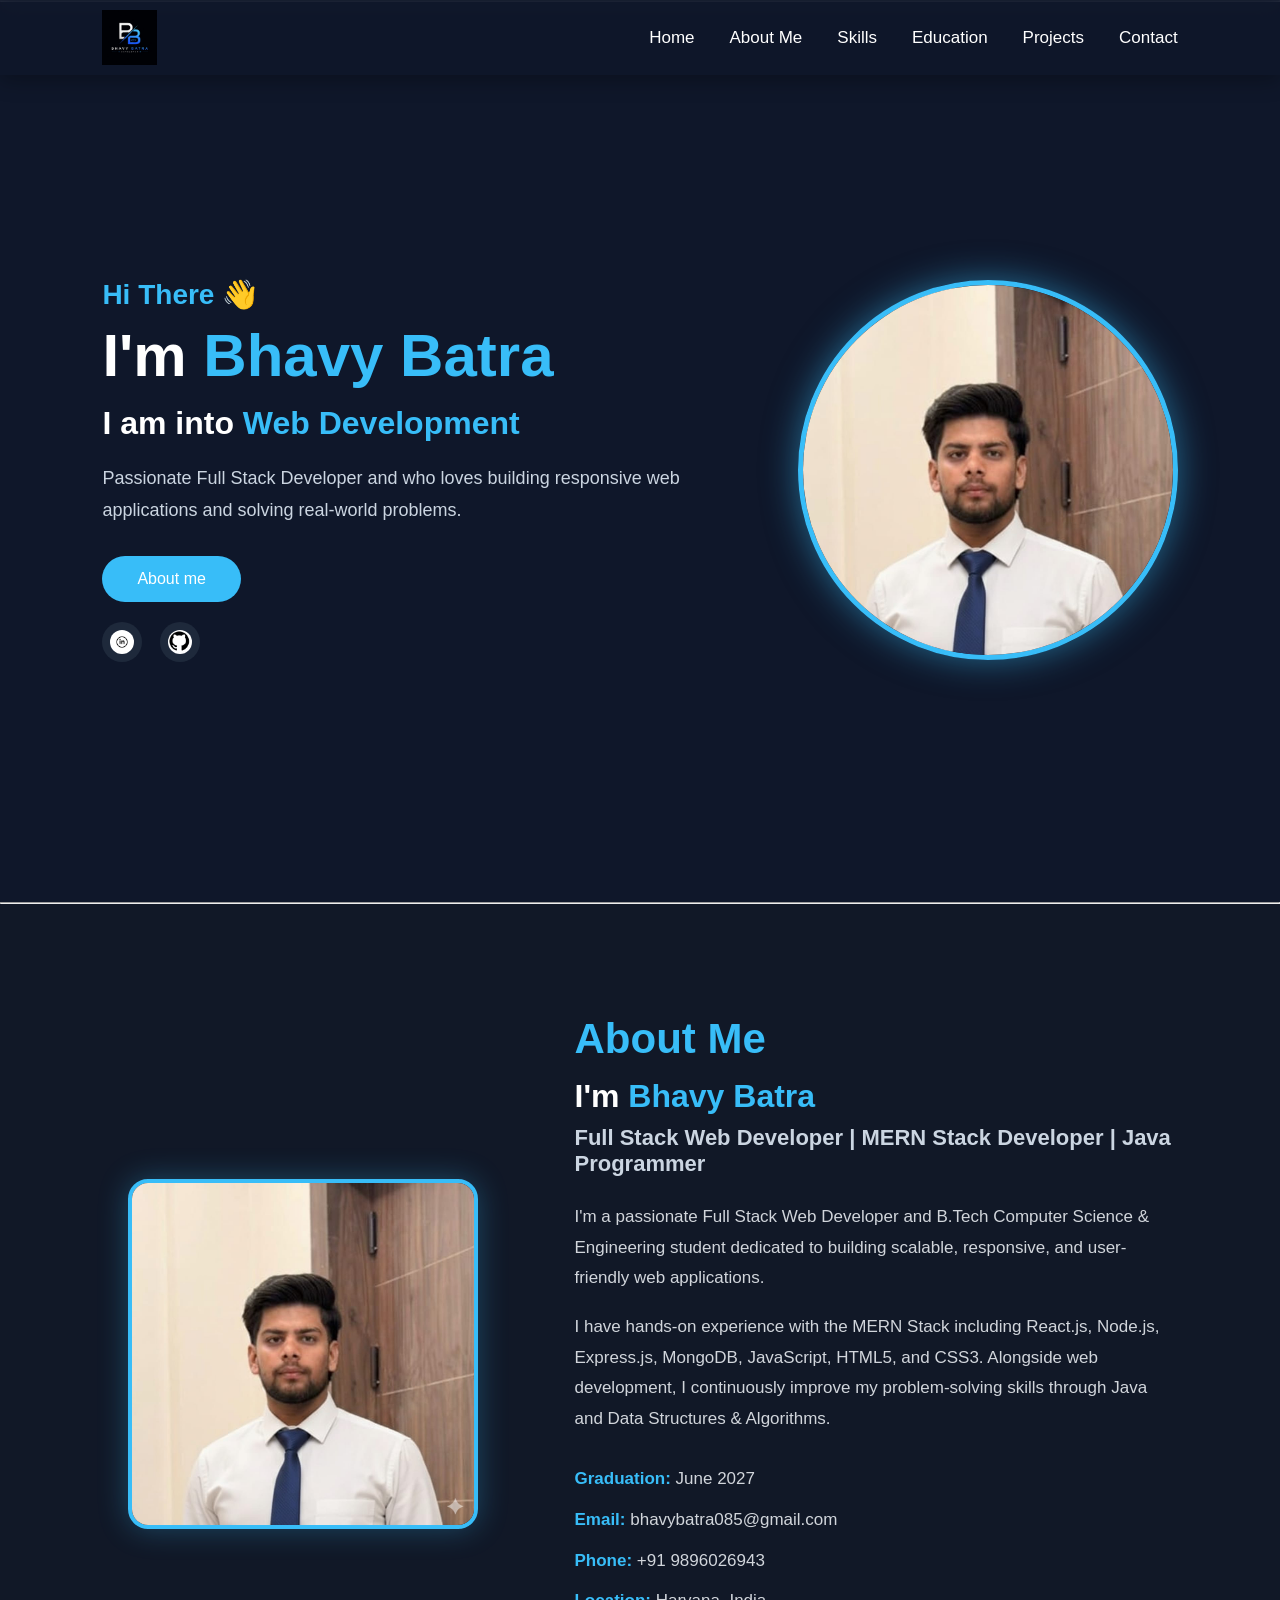
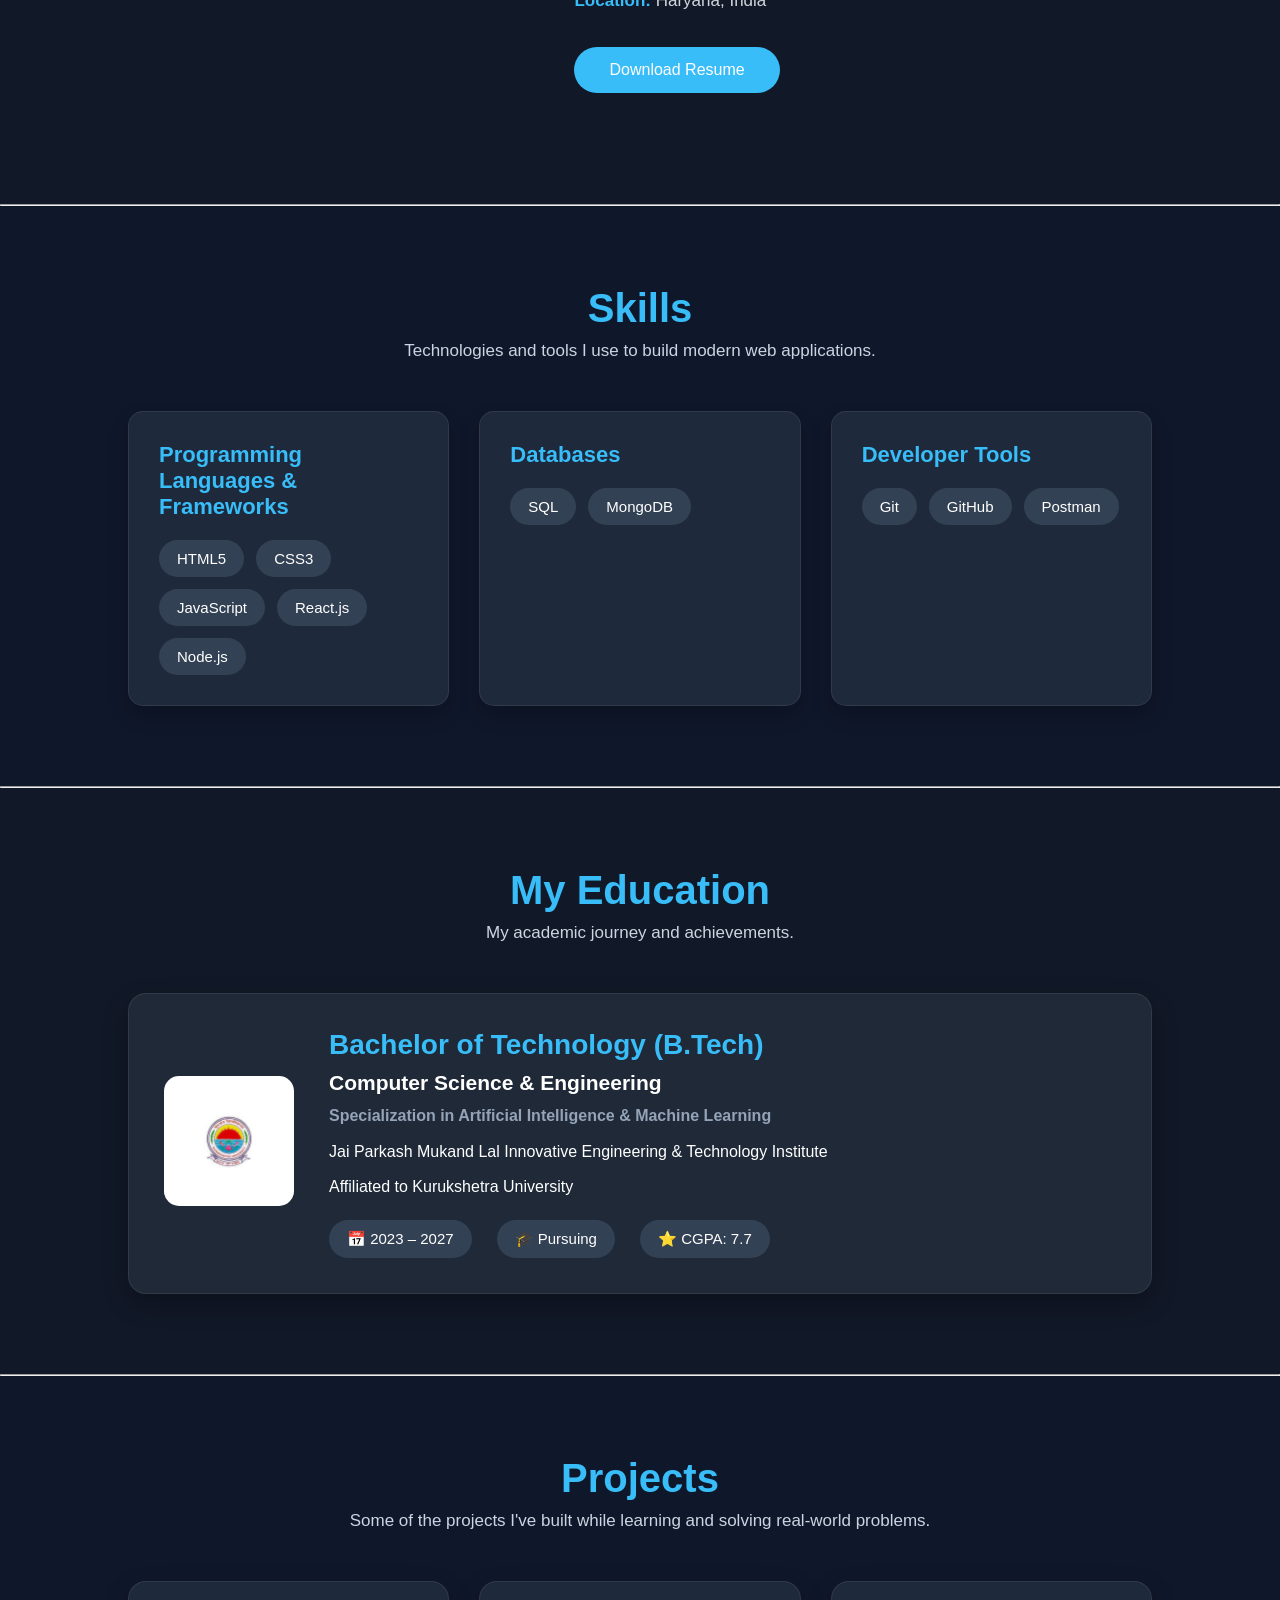
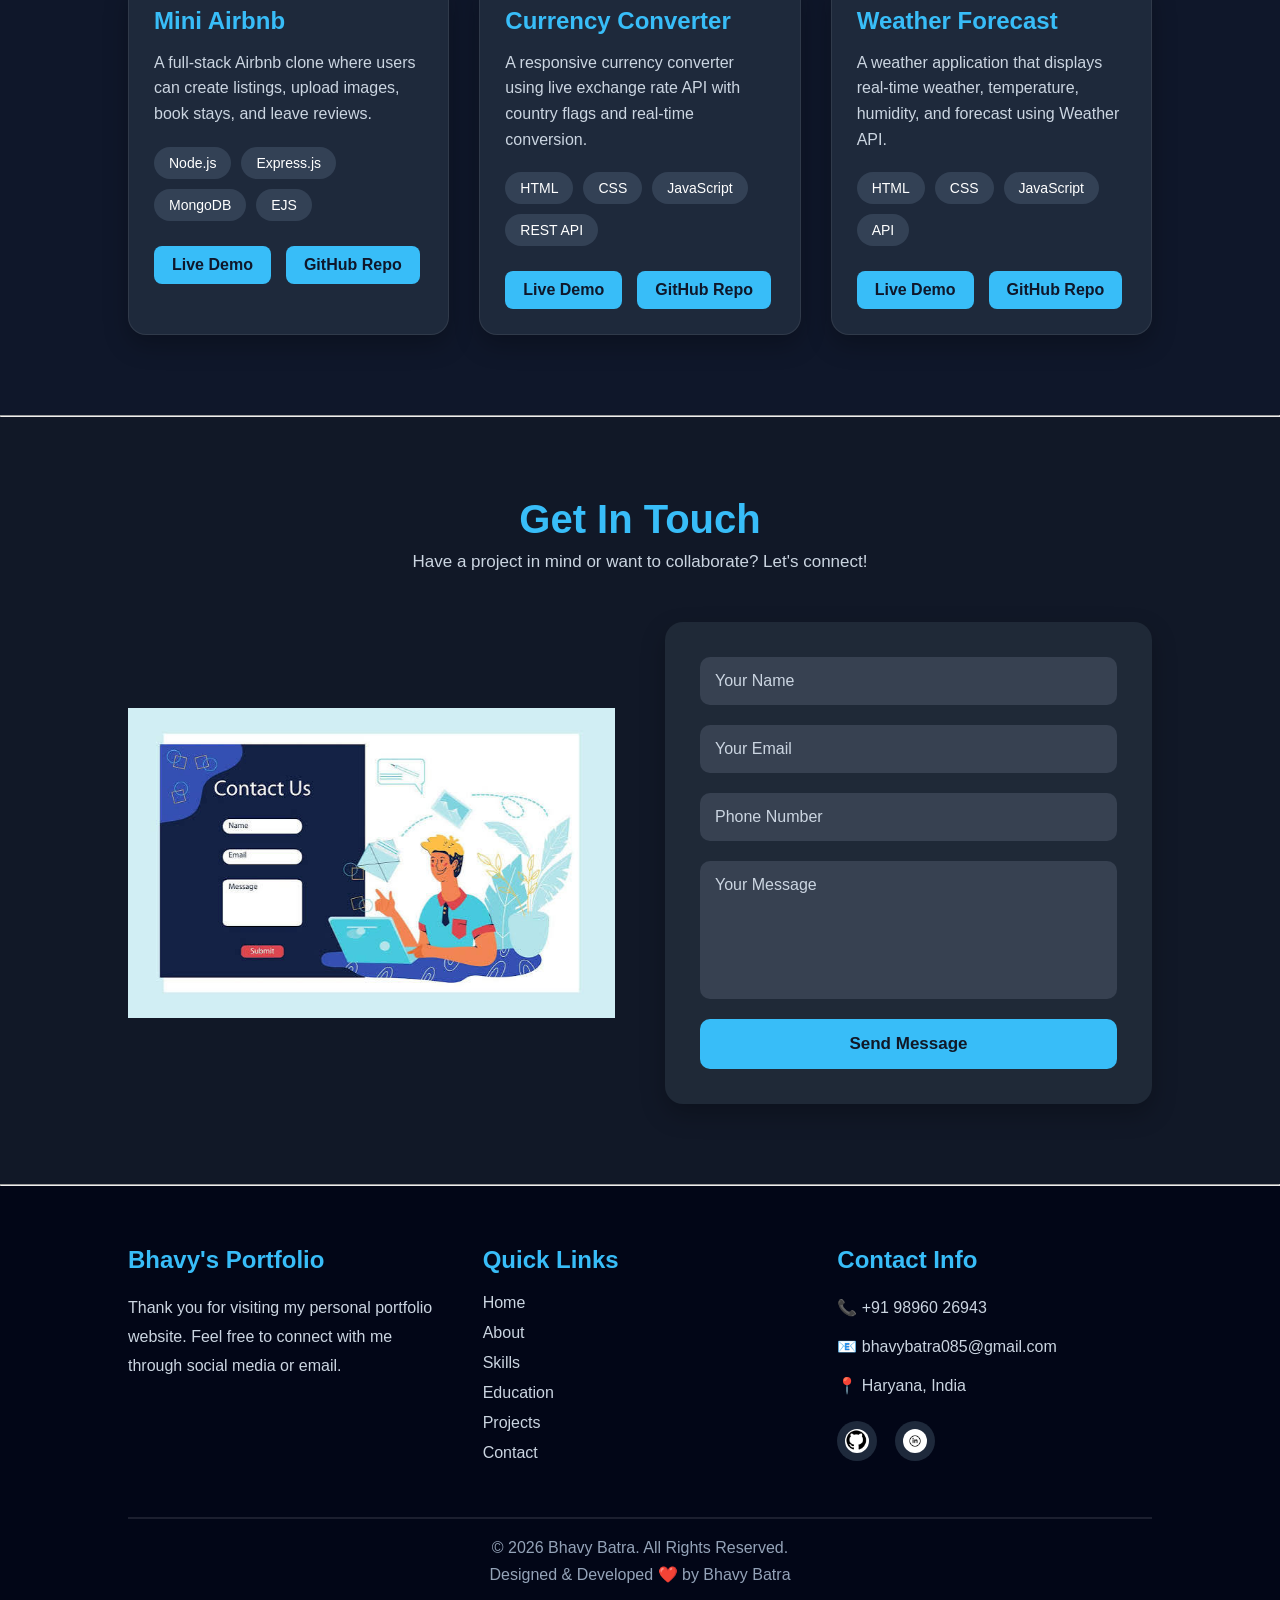
<file: index.html>
<!DOCTYPE html>
<html lang="en">
<head>
    <meta charset="UTF-8">
    <meta name="viewport" content="width=device-width, initial-scale=1.0">
    <link rel="stylesheet" href="./css/home.css">
    <title>Bhavy Portfolio</title>
</head>
<body>
    <div>
  <header>
    <nav class="sticky">

        <img src="./assets/bhavy logo.jpeg" alt="Logo">

        <ul>
            <li><a href="#home">Home</a></li>
            <li><a href="#about">About Me</a></li>
            <li><a href="#skills">Skills</a></li>
            <li><a href="#education">Education</a></li>
            <li><a href="#projects">Projects</a></li>
            <li><a href="#contact">Contact</a></li>
        </ul>

        <!-- <img src="/assets/mode.webp" alt="Theme"> -->

    </nav>
    </header>
   <hr>

   <main>
    <section class="home" id="home">

    <div class="home-content">

        <h3>Hi There 👋</h3>

        <h1>I'm <span>Bhavy Batra</span></h1>

        <h2>I am into <span>Web Development</span></h2>

        <p>
            Passionate Full Stack Developer and  who loves
            building responsive web applications and solving real-world problems.
        </p>

        <a href="#about"><button>About me</button></a>

        <div class="social-icons">
            <a href="https://www.linkedin.com/in/bhavy-batra-2b493a28a/"><img src="./assets/linkedin.png" alt="LinkedIn"></a>
            <a href="https://github.com/bhavy-art"><img src="./assets/github.png" alt="GitHub"></a>
        </div>

    </div>

    <div class="home-image">
        <img src="assets/bhavy.jpeg" alt="Bhavy Batra">
    </div>

</section>
    <hr>

   <section class="about" id="about">

    <div class="about-image">
        <img src="./assets/bhavy.jpeg" alt="Bhavy Batra">
    </div>

    <div class="about-content">

        <h2>About Me</h2>

        <h3>I'm <span>Bhavy Batra</span></h3>

        <h4>Full Stack Web Developer | MERN Stack Developer | Java Programmer</h4>

        <p>
            I'm a passionate Full Stack Web Developer and B.Tech Computer
            Science & Engineering student dedicated to building scalable,
            responsive, and user-friendly web applications.
        </p>

        <p>
            I have hands-on experience with the MERN Stack including
            React.js, Node.js, Express.js, MongoDB, JavaScript,
            HTML5, and CSS3. Alongside web development, I continuously
            improve my problem-solving skills through Java and Data
            Structures & Algorithms.
        </p>

        <div class="about-info">
            <p><strong>Graduation:</strong> June 2027</p>
            <p><strong>Email:</strong> bhavybatra085@gmail.com</p>
            <p><strong>Phone:</strong> +91 9896026943</p>
            <p><strong>Location:</strong> Haryana, India</p>
        </div>

        <a href="/assets/Bhavy_Batra_FlowCV_Resume_2026-05-27 (1).pdf" download>
            <button>Download Resume</button>
        </a>

    </div>

</section>
    <hr>

    
<section class="skills-section" id="skills">
    <div class="section-title">
        <h2>Skills</h2>
        <p>Technologies and tools I use to build modern web applications.</p>
    </div>

    <div class="skills-container">

        <div class="skill-card">
            <h3>Programming Languages & Frameworks</h3>

            <div class="skill-list">
                <span>HTML5</span>
                <span>CSS3</span>
                <span>JavaScript</span>
                <span>React.js</span>
                <span>Node.js</span>
            </div>
        </div>

        <div class="skill-card">
            <h3>Databases</h3>

            <div class="skill-list">
                <span>SQL</span>
                <span>MongoDB</span>
            </div>
        </div>

        <div class="skill-card">
            <h3>Developer Tools</h3>

            <div class="skill-list">
                <span>Git</span>
                <span>GitHub</span>
                <span>Postman</span>
            </div>
        </div>

    </div>
</section>
    <hr>

   
<section class="education-section" id="education">

    <div class="section-title">
        <h2>My Education</h2>
        <p>My academic journey and achievements.</p>
    </div>

    <div class="education-card">

        <div class="college-logo">
            <img src="./assets/kuk logo.jpeg" alt="Kurukshetra University Logo">
        </div>

        <div class="education-content">

            <h3>Bachelor of Technology (B.Tech)</h3>

            <h4>Computer Science & Engineering</h4>

            <p class="specialization">
                Specialization in Artificial Intelligence & Machine Learning
            </p>

            <p>
                Jai Parkash Mukand Lal Innovative Engineering &
                Technology Institute
            </p>

            <p>
                Affiliated to Kurukshetra University
            </p>

            <div class="education-info">
                <span>📅 2023 – 2027</span>
                <span>🎓 Pursuing</span>
                <span>⭐ CGPA: 7.7</span>
            </div>

        </div>

    </div>

</section>
    <hr>
    
  <!-- Projects Section -->
<section class="projects-section" id="projects">

    <div class="section-title">
        <h2>Projects</h2>
        <p>Some of the projects I've built while learning and solving real-world problems.</p>
    </div>

    <div class="projects-container">

        <!-- Project 1 -->
        <div class="project-card">
            <!-- <img src="assets/mini-airbnb.png" alt="Mini Airbnb"> -->

            <div class="project-content">
                <h3>Mini Airbnb</h3>

                <p>
                    A full-stack Airbnb clone where users can create listings,
                    upload images, book stays, and leave reviews.
                </p>

                <div class="tech-stack">
                    <span>Node.js</span>
                    <span>Express.js</span>
                    <span>MongoDB</span>
                    <span>EJS</span>
                </div>

                <div class="project-buttons">
                    <a href="#" target="_blank">Live Demo</a>
                    <a href="https://github.com/bhavy-art/wonderLust-Phase--1" target="_blank">GitHub Repo</a>
                </div>
            </div>
        </div>

        <!-- Project 2 -->
        <div class="project-card">
            <!-- <img src="assets/currency-converter.png" alt="Currency Converter"> -->

            <div class="project-content">
                <h3>Currency Converter</h3>

                <p>
                    A responsive currency converter using live exchange rate API
                    with country flags and real-time conversion.
                </p>

                <div class="tech-stack">
                    <span>HTML</span>
                    <span>CSS</span>
                    <span>JavaScript</span>
                    <span>REST API</span>
                </div>

                <div class="project-buttons">
                    <a href="https://bhavy-art.github.io/Currency-Converter/" target="_blank">Live Demo</a>
                    <a href="https://github.com/bhavy-art/Currency-Converter" target="_blank">GitHub Repo</a>
                </div>
            </div>
        </div>

        <!-- Project 3 -->
        <div class="project-card">
            <!-- <img src="assets/weather-app.png" alt="Weather Forecast"> -->

            <div class="project-content">
                <h3>Weather Forecast</h3>

                <p>
                    A weather application that displays real-time weather,
                    temperature, humidity, and forecast using Weather API.
                </p>

                <div class="tech-stack">
                    <span>HTML</span>
                    <span>CSS</span>
                    <span>JavaScript</span>
                    <span>API</span>
                </div>

                <div class="project-buttons">
                    <a href="https://bhavy-art.github.io/Weather-Forcast/" target="_blank">Live Demo</a>
                    <a href="https://github.com/bhavy-art/Weather-Forcast" target="_blank">GitHub Repo</a>
                </div>
            </div>
        </div>

    </div>

</section>
    <hr>

   <!-- Contact Section -->
<section class="contact-section" id="contact">

    <div class="section-title">
        <h2>Get In Touch</h2>
        <p>Have a project in mind or want to collaborate? Let's connect!</p>
    </div>

    <div class="contact-container">

        <!-- Left Side -->
        <div class="contact-image">
            <img src="./assets/contact.jpeg" alt="Developer Illustration">
        </div>

        <!-- Right Side -->
        <div class="contact-form">

            <form action="#">
                <input type="text" placeholder="Your Name" required>
                <input type="email" placeholder="Your Email" required>
                <input type="tel" placeholder="Phone Number">
                <textarea rows="6" placeholder="Your Message" required></textarea>

                <button type="submit">Send Message</button>

            </form>

        </div>

    </div>

</section>
    </main>
    <hr>

   <!-- Footer Section -->
<footer class="footer">

    <div class="footer-container">

        <!-- About -->
        <div class="footer-box">
            <h3>Bhavy's Portfolio</h3>
            <p>
                Thank you for visiting my personal portfolio website.
                Feel free to connect with me through social media or email.
            </p>
        </div>

        <!-- Quick Links -->
        <div class="footer-box">
            <h3>Quick Links</h3>

            <a href="#home">Home</a>
            <a href="#about">About</a>
            <a href="#skills">Skills</a>
            <a href="#education">Education</a>
            <a href="#projects">Projects</a>
            <a href="#contact">Contact</a>
        </div>

        <!-- Contact -->
        <div class="footer-box">

            <h3>Contact Info</h3>

            <p>📞 +91 98960 26943</p>
            <p>📧 bhavybatra085@gmail.com</p>
            <p>📍 Haryana, India</p>

            <div class="social-icons">

                <a href="https://github.com/bhavy-art" target="_blank">
                    <img src="./assets/github.png" alt="GitHub">
                </a>

                <a href="https://www.linkedin.com/in/bhavy-batra-2b493a28a/" target="_blank">
                    <img src="./assets/linkedin.png" alt="LinkedIn">
                </a>

            </div>

        </div>

    </div>

    <hr>

    <div class="copyright">
        <p>© 2026 Bhavy Batra. All Rights Reserved.</p>
        <p>Designed & Developed ❤️ by Bhavy Batra</p>
    </div>

</footer>
   </div>
</body>
</html>
</file>
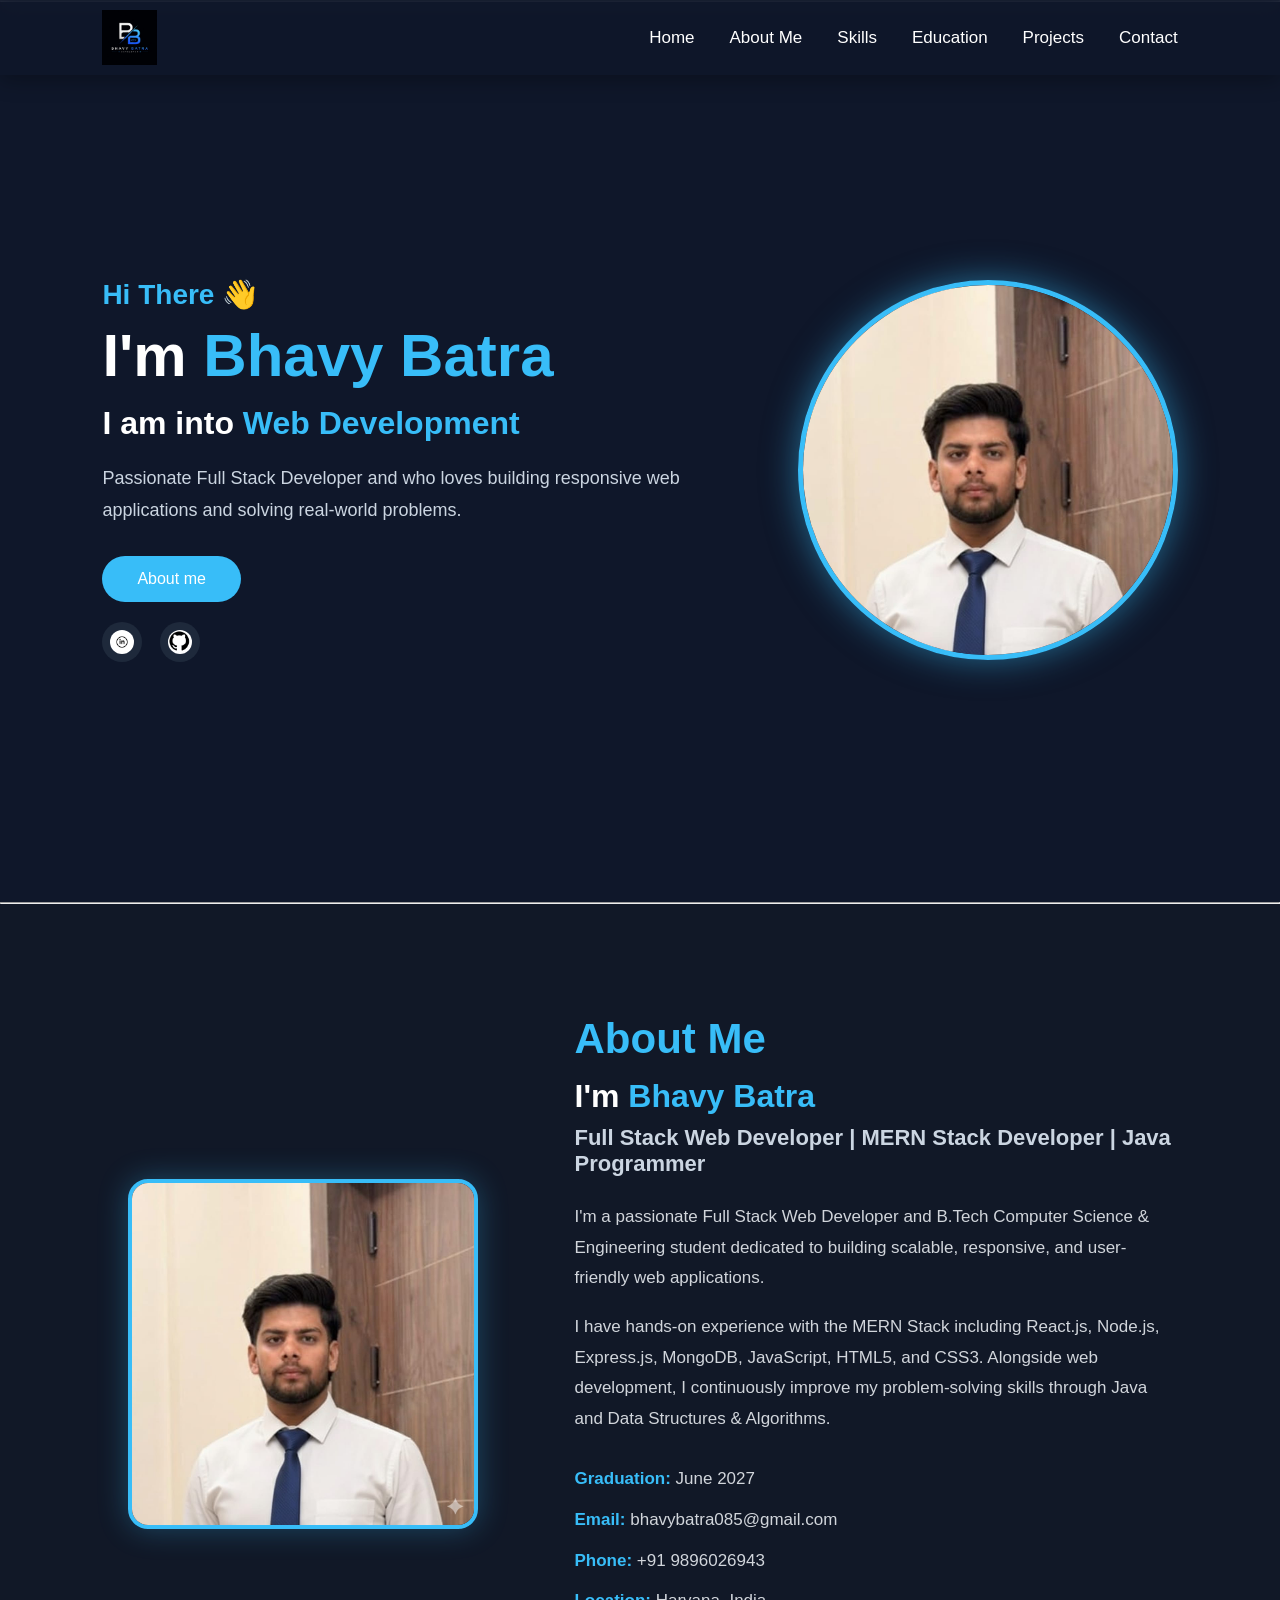
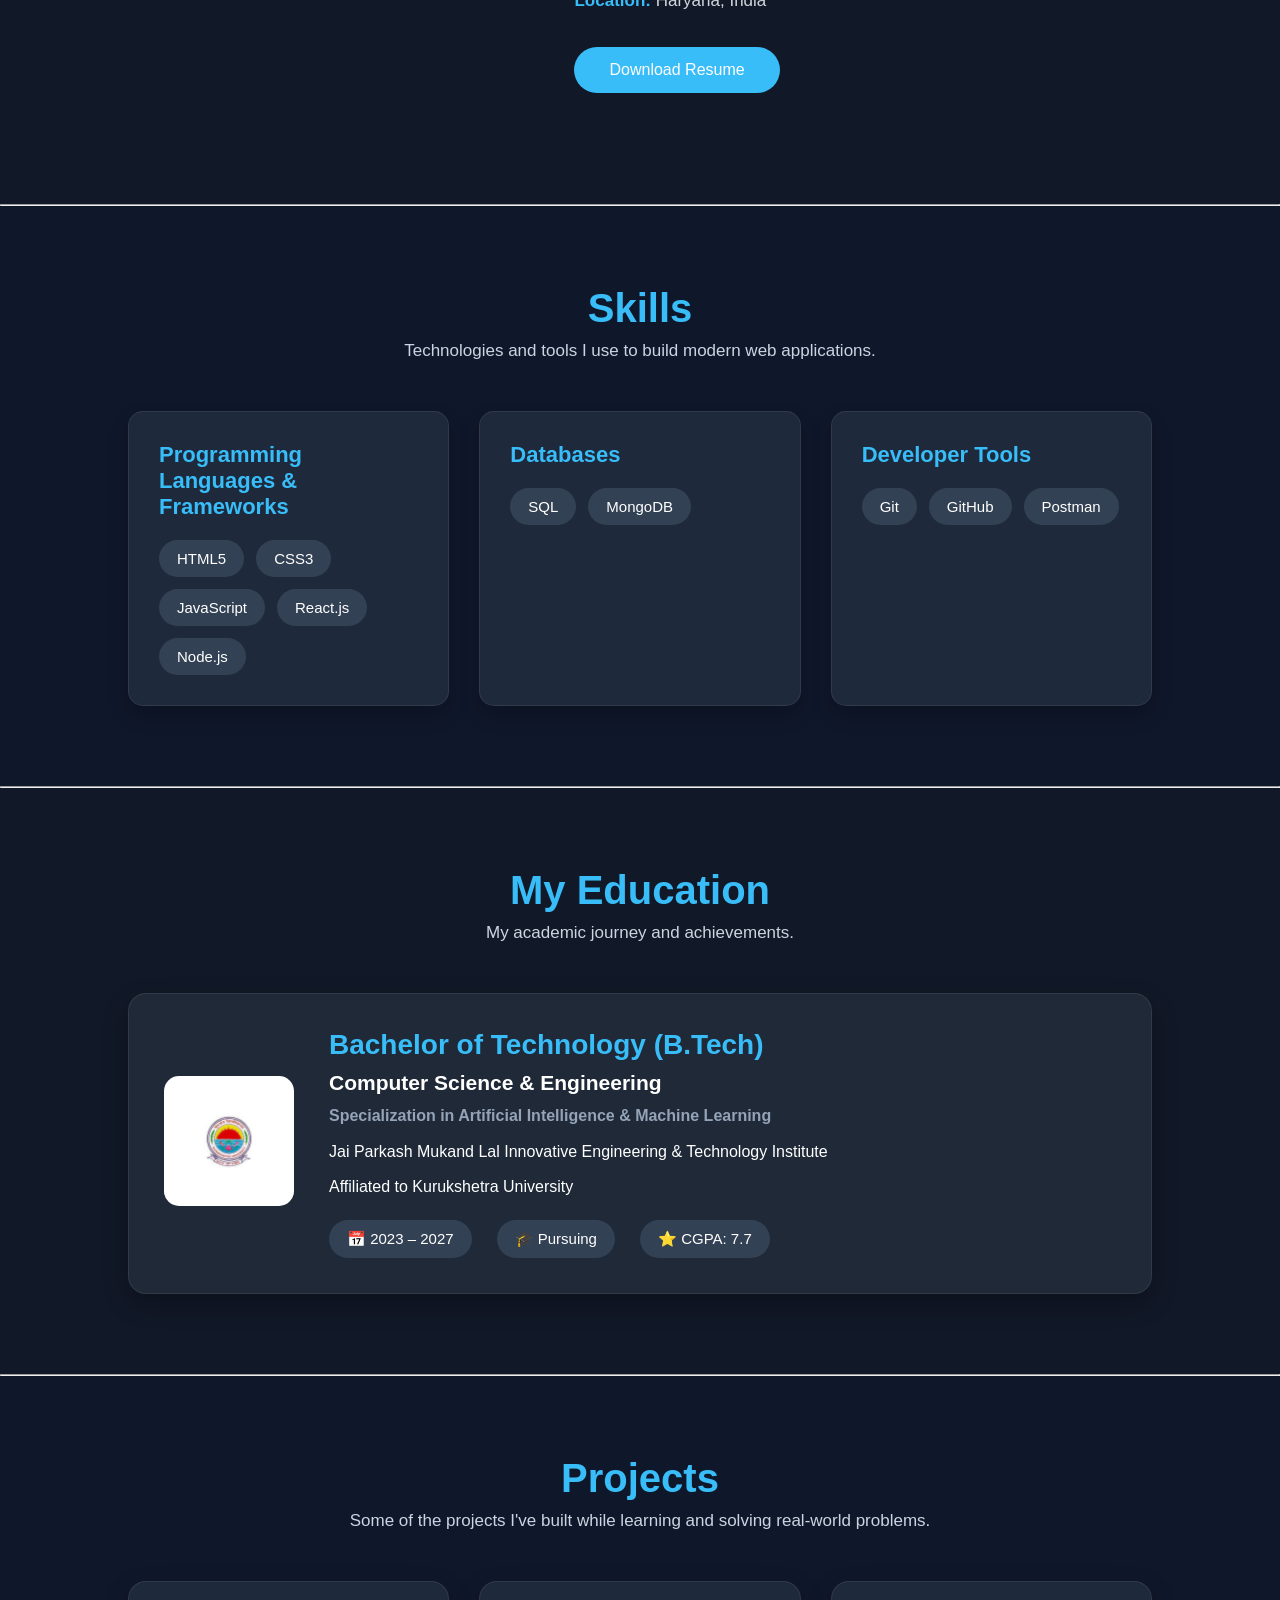
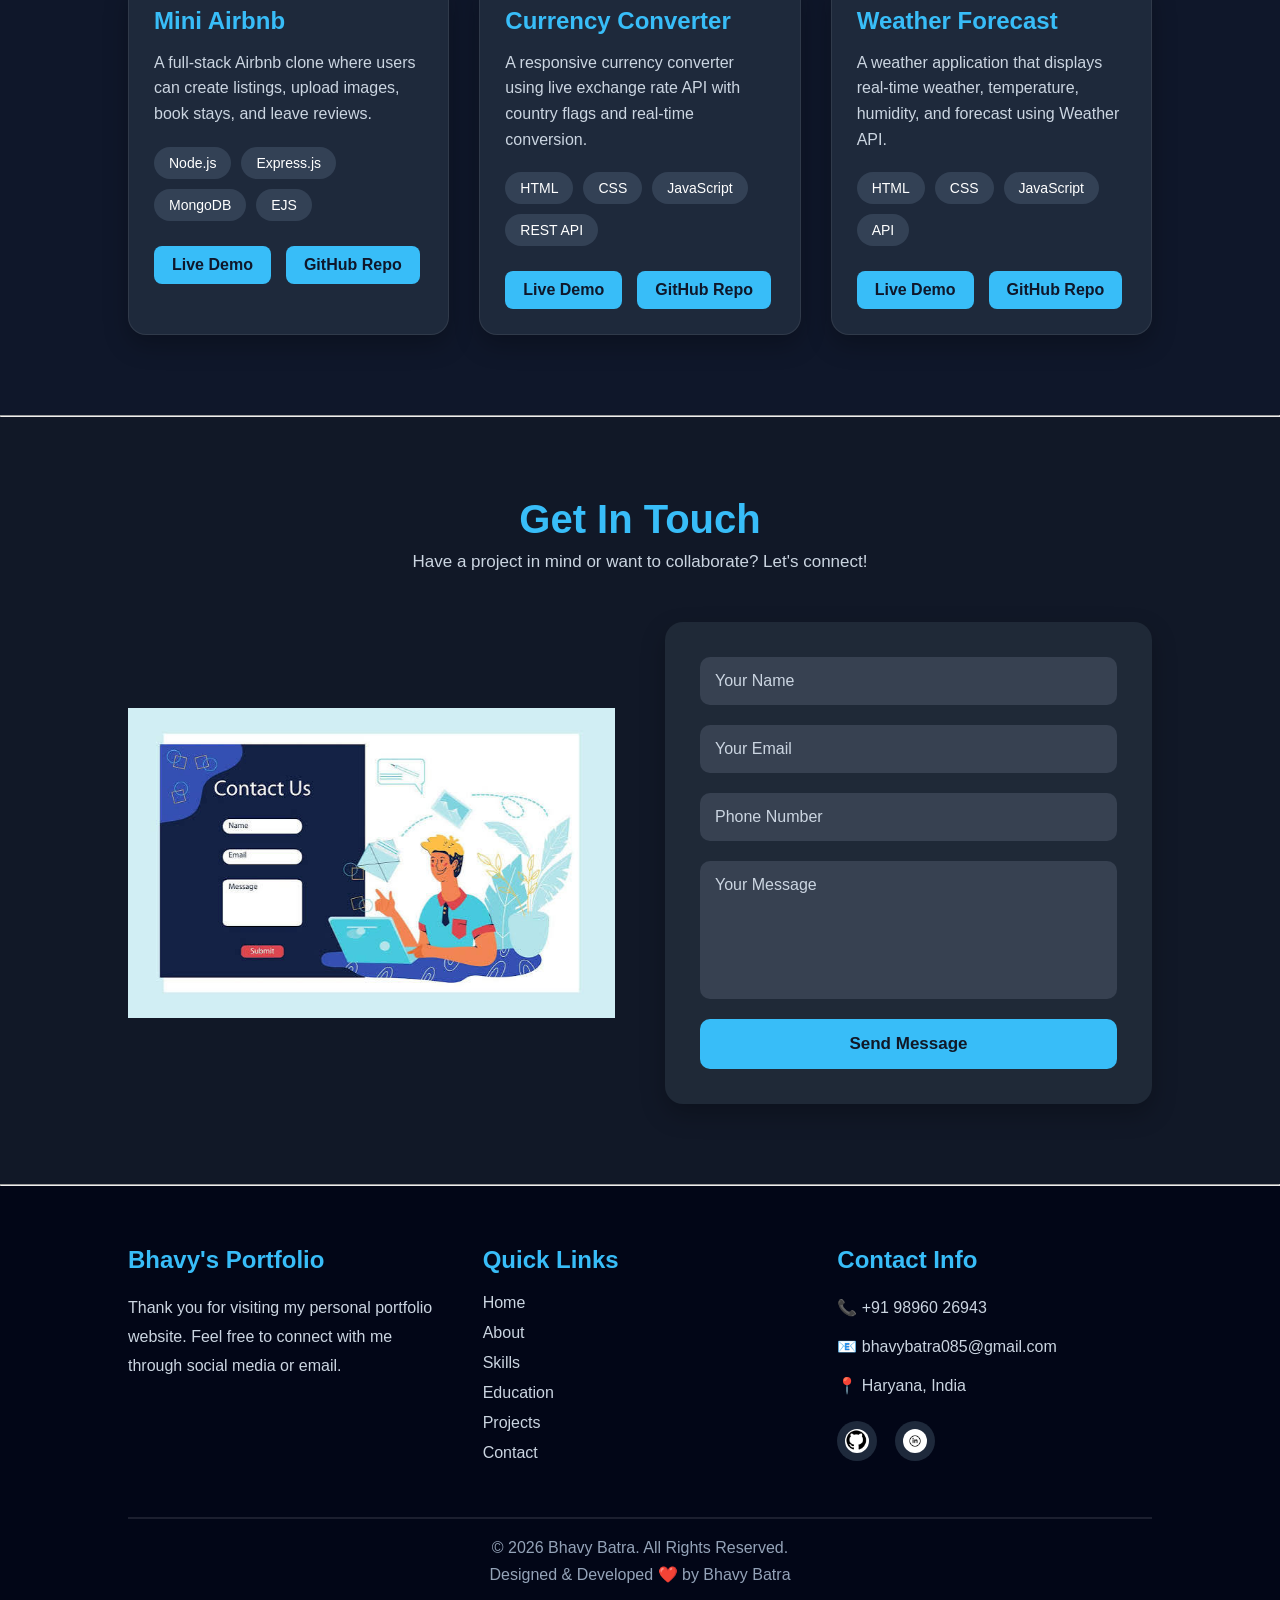
<file: html/index.html>
<!DOCTYPE html>
<html lang="en">
<head>
    <meta charset="UTF-8">
    <meta name="viewport" content="width=device-width, initial-scale=1.0">
    <link rel="stylesheet" href="../css/home.css">
    <title>Bhavy Portfolio</title>
</head>
<body>
    <div>
  <header>
    <nav class="sticky">

        <img src="/assets/bhavy logo.jpeg" alt="Logo">

        <ul>
            <li><a href="#home">Home</a></li>
            <li><a href="#about">About Me</a></li>
            <li><a href="#skills">Skills</a></li>
            <li><a href="#education">Education</a></li>
            <li><a href="#projects">Projects</a></li>
            <li><a href="#contact">Contact</a></li>
        </ul>

        <!-- <img src="/assets/mode.webp" alt="Theme"> -->

    </nav>
    </header>
   <hr>

   <main>
    <section class="home" id="home">

    <div class="home-content">

        <h3>Hi There 👋</h3>

        <h1>I'm <span>Bhavy Batra</span></h1>

        <h2>I am into <span>Web Development</span></h2>

        <p>
            Passionate Full Stack Developer and  who loves
            building responsive web applications and solving real-world problems.
        </p>

        <a href="#about"><button>About me</button></a>

        <div class="social-icons">
            <a href="https://www.linkedin.com/in/bhavy-batra-2b493a28a/"><img src="/assets/linkedin.png" alt="LinkedIn"></a>
            <a href="https://github.com/bhavy-art"><img src="/assets/github.png" alt="GitHub"></a>
        </div>

    </div>

    <div class="home-image">
        <img src="/assets/bhavy.jpeg" alt="Bhavy Batra">
    </div>

</section>
    <hr>

   <section class="about" id="about">

    <div class="about-image">
        <img src="/assets/bhavy.jpeg" alt="Bhavy Batra">
    </div>

    <div class="about-content">

        <h2>About Me</h2>

        <h3>I'm <span>Bhavy Batra</span></h3>

        <h4>Full Stack Web Developer | MERN Stack Developer | Java Programmer</h4>

        <p>
            I'm a passionate Full Stack Web Developer and B.Tech Computer
            Science & Engineering student dedicated to building scalable,
            responsive, and user-friendly web applications.
        </p>

        <p>
            I have hands-on experience with the MERN Stack including
            React.js, Node.js, Express.js, MongoDB, JavaScript,
            HTML5, and CSS3. Alongside web development, I continuously
            improve my problem-solving skills through Java and Data
            Structures & Algorithms.
        </p>

        <div class="about-info">
            <p><strong>Graduation:</strong> June 2027</p>
            <p><strong>Email:</strong> bhavybatra085@gmail.com</p>
            <p><strong>Phone:</strong> +91 9896026943</p>
            <p><strong>Location:</strong> Haryana, India</p>
        </div>

        <a href="/assets/Bhavy_Batra_FlowCV_Resume_2026-05-27 (1).pdf" download>
            <button>Download Resume</button>
        </a>

    </div>

</section>
    <hr>

    
<section class="skills-section" id="skills">
    <div class="section-title">
        <h2>Skills</h2>
        <p>Technologies and tools I use to build modern web applications.</p>
    </div>

    <div class="skills-container">

        <div class="skill-card">
            <h3>Programming Languages & Frameworks</h3>

            <div class="skill-list">
                <span>HTML5</span>
                <span>CSS3</span>
                <span>JavaScript</span>
                <span>React.js</span>
                <span>Node.js</span>
            </div>
        </div>

        <div class="skill-card">
            <h3>Databases</h3>

            <div class="skill-list">
                <span>SQL</span>
                <span>MongoDB</span>
            </div>
        </div>

        <div class="skill-card">
            <h3>Developer Tools</h3>

            <div class="skill-list">
                <span>Git</span>
                <span>GitHub</span>
                <span>Postman</span>
            </div>
        </div>

    </div>
</section>
    <hr>

   
<section class="education-section" id="education">

    <div class="section-title">
        <h2>My Education</h2>
        <p>My academic journey and achievements.</p>
    </div>

    <div class="education-card">

        <div class="college-logo">
            <img src="/assets/kuk logo.jpeg" alt="Kurukshetra University Logo">
        </div>

        <div class="education-content">

            <h3>Bachelor of Technology (B.Tech)</h3>

            <h4>Computer Science & Engineering</h4>

            <p class="specialization">
                Specialization in Artificial Intelligence & Machine Learning
            </p>

            <p>
                Jai Parkash Mukand Lal Innovative Engineering &
                Technology Institute
            </p>

            <p>
                Affiliated to Kurukshetra University
            </p>

            <div class="education-info">
                <span>📅 2023 – 2027</span>
                <span>🎓 Pursuing</span>
                <span>⭐ CGPA: 7.7</span>
            </div>

        </div>

    </div>

</section>
    <hr>
    
  <!-- Projects Section -->
<section class="projects-section" id="projects">

    <div class="section-title">
        <h2>Projects</h2>
        <p>Some of the projects I've built while learning and solving real-world problems.</p>
    </div>

    <div class="projects-container">

        <!-- Project 1 -->
        <div class="project-card">
            <!-- <img src="assets/mini-airbnb.png" alt="Mini Airbnb"> -->

            <div class="project-content">
                <h3>Mini Airbnb</h3>

                <p>
                    A full-stack Airbnb clone where users can create listings,
                    upload images, book stays, and leave reviews.
                </p>

                <div class="tech-stack">
                    <span>Node.js</span>
                    <span>Express.js</span>
                    <span>MongoDB</span>
                    <span>EJS</span>
                </div>

                <div class="project-buttons">
                    <a href="#" target="_blank">Live Demo</a>
                    <a href="https://github.com/bhavy-art/wonderLust-Phase--1" target="_blank">GitHub Repo</a>
                </div>
            </div>
        </div>

        <!-- Project 2 -->
        <div class="project-card">
            <!-- <img src="assets/currency-converter.png" alt="Currency Converter"> -->

            <div class="project-content">
                <h3>Currency Converter</h3>

                <p>
                    A responsive currency converter using live exchange rate API
                    with country flags and real-time conversion.
                </p>

                <div class="tech-stack">
                    <span>HTML</span>
                    <span>CSS</span>
                    <span>JavaScript</span>
                    <span>REST API</span>
                </div>

                <div class="project-buttons">
                    <a href="https://bhavy-art.github.io/Currency-Converter/" target="_blank">Live Demo</a>
                    <a href="https://github.com/bhavy-art/Currency-Converter" target="_blank">GitHub Repo</a>
                </div>
            </div>
        </div>

        <!-- Project 3 -->
        <div class="project-card">
            <!-- <img src="assets/weather-app.png" alt="Weather Forecast"> -->

            <div class="project-content">
                <h3>Weather Forecast</h3>

                <p>
                    A weather application that displays real-time weather,
                    temperature, humidity, and forecast using Weather API.
                </p>

                <div class="tech-stack">
                    <span>HTML</span>
                    <span>CSS</span>
                    <span>JavaScript</span>
                    <span>API</span>
                </div>

                <div class="project-buttons">
                    <a href="https://bhavy-art.github.io/Weather-Forcast/" target="_blank">Live Demo</a>
                    <a href="https://github.com/bhavy-art/Weather-Forcast" target="_blank">GitHub Repo</a>
                </div>
            </div>
        </div>

    </div>

</section>
    <hr>

   <!-- Contact Section -->
<section class="contact-section" id="contact">

    <div class="section-title">
        <h2>Get In Touch</h2>
        <p>Have a project in mind or want to collaborate? Let's connect!</p>
    </div>

    <div class="contact-container">

        <!-- Left Side -->
        <div class="contact-image">
            <img src="/assets/contact.jpeg" alt="Developer Illustration">
        </div>

        <!-- Right Side -->
        <div class="contact-form">

            <form action="#">
                <input type="text" placeholder="Your Name" required>
                <input type="email" placeholder="Your Email" required>
                <input type="tel" placeholder="Phone Number">
                <textarea rows="6" placeholder="Your Message" required></textarea>

                <button type="submit">Send Message</button>

            </form>

        </div>

    </div>

</section>
    </main>
    <hr>

   <!-- Footer Section -->
<footer class="footer">

    <div class="footer-container">

        <!-- About -->
        <div class="footer-box">
            <h3>Bhavy's Portfolio</h3>
            <p>
                Thank you for visiting my personal portfolio website.
                Feel free to connect with me through social media or email.
            </p>
        </div>

        <!-- Quick Links -->
        <div class="footer-box">
            <h3>Quick Links</h3>

            <a href="#home">Home</a>
            <a href="#about">About</a>
            <a href="#skills">Skills</a>
            <a href="#education">Education</a>
            <a href="#projects">Projects</a>
            <a href="#contact">Contact</a>
        </div>

        <!-- Contact -->
        <div class="footer-box">

            <h3>Contact Info</h3>

            <p>📞 +91 98960 26943</p>
            <p>📧 bhavybatra085@gmail.com</p>
            <p>📍 Haryana, India</p>

            <div class="social-icons">

                <a href="https://github.com/bhavy-art" target="_blank">
                    <img src="/assets/github.png" alt="GitHub">
                </a>

                <a href="https://www.linkedin.com/in/bhavy-batra-2b493a28a/" target="_blank">
                    <img src="/assets/linkedin.png" alt="LinkedIn">
                </a>

            </div>

        </div>

    </div>

    <hr>

    <div class="copyright">
        <p>© 2026 Bhavy Batra. All Rights Reserved.</p>
        <p>Designed & Developed ❤️ by Bhavy Batra</p>
    </div>

</footer>
   </div>
</body>
</html>
</file>
<file: css/home.css>
*{
    margin:0;
    padding:0;
    box-sizing:border-box;
    font-family:'Poppins',sans-serif;
}

body{
    background: #0f172a;
    color:white;
}

header{
    width:100%;
    position:fixed;
    top:0;
    left:0;
    z-index:1000;
}


/* navbar */
nav{
    height:75px;
    padding:0 8%;
    display:flex;
    justify-content:space-between;
    align-items:center;

    background:rgba(15,23,42,.9);
    backdrop-filter:blur(10px);

    transition:.3s ease;
}

nav.sticky{
    box-shadow:0 5px 20px rgba(0,0,0,.3);
}


nav img:first-child{
    width:55px;
    height:55px;
    cursor:pointer;
}

nav ul{
    display:flex;
    align-items:center;
    gap:35px;
    list-style:none;
}

nav ul li{
    list-style:none;
}

nav ul li a{
    text-decoration:none;
    color:white;
    font-size:17px;
    font-weight:500;
    position:relative;
    transition:.3s;
}

nav ul li a:hover{
    color:#38bdf8;
}

nav ul li a::after{
    content:"";
    position:absolute;
    left:0;
    bottom:-6px;
    width:0%;
    height:2px;
    background:#38bdf8;
    transition:.3s;
}

nav ul li a:hover::after{
    width:100%;
}

nav ul img{
    width:28px;
    height:28px;
    cursor:pointer;
    transition:.3s;
}

nav ul img:hover{
    transform:rotate(180deg);
}

@media(max-width:768px){

    nav{
        padding:20px;
        flex-direction:column;
        height:auto;
    }

    nav ul{
        margin-top:20px;
        flex-wrap:wrap;
        justify-content:center;
        gap:20px;
    }

}


/* home page */

.home{
    min-height:100vh;
    display:flex;
    justify-content:space-between;
    align-items:center;
    padding:120px 8% 80px;
    background:#0f172a;
    color:white;
}

/* Left Side */

.home-content{
    max-width:600px;
}

.home-content h3{
    font-size:28px;
    margin-bottom:10px;
    color:#38bdf8;
}

.home-content h1{
    font-size:60px;
    margin-bottom:15px;
}

.home-content h1 span{
    color:#38bdf8;
}

.home-content h2{
    font-size:32px;
    margin-bottom:20px;
}

.home-content h2 span{
    color:#38bdf8;
}

.home-content p{
    font-size:18px;
    line-height:1.8;
    color:#cbd5e1;
    margin-bottom:30px;
}

/* Button */

.home-content button{
    padding:14px 35px;
    border:none;
    border-radius:30px;
    background:#38bdf8;
    color:white;
    font-size:16px;
    cursor:pointer;
    transition:.3s;
}

.home-content button:hover{
    transform:translateY(-4px);
    box-shadow:0 10px 20px rgba(56,189,248,.3);
}

/* Social Icons */

.social-icons{
    display:flex;
    gap:20px;
    margin-top:35px;
}

.social-icons img{
    width:40px;
    height:40px;
    transition:.3s;
}

.social-icons img:hover{
    transform:scale(1.2);
}

/* Right Side */

.home-image img{
    width:380px;
    border-radius:50%;
    border:5px solid #38bdf8;
    box-shadow:0 0 35px rgba(56,189,248,.5);
}

/* Responsive */

@media(max-width:900px){

    .home{
        flex-direction:column-reverse;
        text-align:center;
        gap:50px;
    }

    .home-content{
        max-width:100%;
    }

    .home-content h1{
        font-size:45px;
    }

    .home-content h2{
        font-size:26px;
    }

    .home-image img{
        width:280px;
    }

    .social-icons{
        justify-content:center;
    }
}



/* Aboout page */
/* ===========================
        ABOUT SECTION
=========================== */

.about{
    min-height:100vh;
    padding:100px 8%;
    display:flex;
    justify-content:space-between;
    align-items:center;
    gap:70px;
    background:#111827;
    color:#fff;
}

.about-image{
    flex:1;
    display:flex;
    justify-content:center;
}

.about-image img{
    width:350px;
    border-radius:20px;
    border:4px solid #38bdf8;
    box-shadow:0 0 30px rgba(56,189,248,.3);
}

.about-content{
    flex:1.5;
}

.about-content h2{
    font-size:42px;
    color:#38bdf8;
    margin-bottom:15px;
}

.about-content h3{
    font-size:32px;
    margin-bottom:10px;
}

.about-content h3 span{
    color:#38bdf8;
}

.about-content h4{
    font-size:22px;
    color:#cbd5e1;
    margin-bottom:25px;
}

.about-content p{
    font-size:17px;
    line-height:1.8;
    color:#d1d5db;
    margin-bottom:18px;
}

.about-info{
    margin:30px 0;
}

.about-info p{
    margin:10px 0;
}

.about-info strong{
    color:#38bdf8;
}

.about-content button{
    padding:14px 35px;
    border:none;
    border-radius:30px;
    background:#38bdf8;
    color:#fff;
    font-size:16px;
    cursor:pointer;
    transition:.3s;
}

.about-content button:hover{
    transform:translateY(-4px);
    box-shadow:0 10px 20px rgba(56,189,248,.4);
}

/* Responsive */

@media(max-width:900px){

    .about{
        flex-direction:column;
        text-align:center;
    }

    .about-image img{
        width:280px;
    }

}



/* Skills */


.skills-section{
    padding:80px 10%;
    background:#0f172a;
    color:#fff;
}

.section-title{
    text-align:center;
    margin-bottom:50px;
}

.section-title h2{
    font-size:40px;
    color:#38bdf8;
    margin-bottom:10px;
}

.section-title p{
    color:#cbd5e1;
    font-size:17px;
}

.skills-container{
    display:grid;
    grid-template-columns:repeat(auto-fit,minmax(300px,1fr));
    gap:30px;
}

.skill-card{
    background:#1e293b;
    padding:30px;
    border-radius:15px;
    transition:.4s;
    border:1px solid rgba(255,255,255,0.08);
    box-shadow:0 10px 20px rgba(0,0,0,0.2);
}

.skill-card:hover{
    transform:translateY(-10px);
    box-shadow:0 20px 35px rgba(56,189,248,0.25);
}

.skill-card h3{
    margin-bottom:20px;
    color:#38bdf8;
    font-size:22px;
}

.skill-list{
    display:flex;
    flex-wrap:wrap;
    gap:12px;
}

.skill-list span{
    padding:10px 18px;
    background:#334155;
    border-radius:30px;
    font-size:15px;
    transition:.3s;
    cursor:pointer;
}

.skill-list span:hover{
    background:#38bdf8;
    color:#0f172a;
    transform:scale(1.05);
}

@media(max-width:768px){

    .skills-section{
        padding:60px 6%;
    }

    .section-title h2{
        font-size:32px;
    }

}


/* Education */


.education-section{
    padding:80px 10%;
    background:#111827;
    color:#fff;
}

.section-title{
    text-align:center;
    margin-bottom:50px;
}

.section-title h2{
    font-size:40px;
    color:#38bdf8;
    margin-bottom:10px;
}

.section-title p{
    color:#cbd5e1;
    font-size:17px;
}

.education-card{
    display:flex;
    align-items:center;
    gap:35px;
    background:#1f2937;
    padding:35px;
    border-radius:18px;
    border:1px solid rgba(255,255,255,.08);
    box-shadow:0 10px 25px rgba(0,0,0,.25);
    transition:.4s;
}

.education-card:hover{
    transform:translateY(-8px);
    box-shadow:0 18px 35px rgba(56,189,248,.25);
}

.college-logo img{
    width:130px;
    height:130px;
    object-fit:contain;
    background:#fff;
    padding:12px;
    border-radius:15px;
}

.education-content{
    flex:1;
}

.education-content h3{
    font-size:28px;
    color:#38bdf8;
    margin-bottom:10px;
}

.education-content h4{
    font-size:21px;
    margin-bottom:8px;
}

.specialization{
    color:#94a3b8;
    font-weight:600;
    margin-bottom:15px;
}

.education-content p{
    margin-bottom:10px;
    line-height:1.6;
}

.education-info{
    display:flex;
    gap:25px;
    flex-wrap:wrap;
    margin-top:20px;
}

.education-info span{
    background:#334155;
    padding:10px 18px;
    border-radius:30px;
    font-size:15px;
    transition:.3s;
}

.education-info span:hover{
    background:#38bdf8;
    color:#111827;
}

@media(max-width:768px){

    .education-card{
        flex-direction:column;
        text-align:center;
    }

    .education-info{
        justify-content:center;
    }

    .section-title h2{
        font-size:32px;
    }

}


/* Projects */

.projects-section{
    padding:80px 10%;
    background:#0f172a;
    color:#fff;
}

.section-title{
    text-align:center;
    margin-bottom:50px;
}

.section-title h2{
    font-size:40px;
    color:#38bdf8;
    margin-bottom:10px;
}

.section-title p{
    color:#cbd5e1;
}

.projects-container{
    display:grid;
    grid-template-columns:repeat(auto-fit,minmax(320px,1fr));
    gap:30px;
}

.project-card{
    background:#1e293b;
    border-radius:18px;
    overflow:hidden;
    transition:.4s;
    border:1px solid rgba(255,255,255,.08);
    box-shadow:0 10px 25px rgba(0,0,0,.25);
}

.project-card:hover{
    transform:translateY(-10px);
    box-shadow:0 18px 35px rgba(56,189,248,.25);
}

.project-card img{
    width:100%;
    height:220px;
    object-fit:cover;
}

.project-content{
    padding:25px;
}

.project-content h3{
    color:#38bdf8;
    margin-bottom:15px;
    font-size:24px;
}

.project-content p{
    color:#cbd5e1;
    line-height:1.6;
    margin-bottom:20px;
}

.tech-stack{
    display:flex;
    flex-wrap:wrap;
    gap:10px;
    margin-bottom:25px;
}

.tech-stack span{
    background:#334155;
    padding:8px 15px;
    border-radius:25px;
    font-size:14px;
    transition:.3s;
}

.tech-stack span:hover{
    background:#38bdf8;
    color:#0f172a;
}

.project-buttons{
    display:flex;
    gap:15px;
}

.project-buttons a{
    text-decoration:none;
    background:#38bdf8;
    color:#0f172a;
    padding:10px 18px;
    border-radius:8px;
    font-weight:600;
    transition:.3s;
}

.project-buttons a:hover{
    background:#0ea5e9;
    color:#fff;
}

@media(max-width:768px){

    .projects-section{
        padding:60px 6%;
    }

    .section-title h2{
        font-size:32px;
    }

    .project-card img{
        height:200px;
    }

}



/* Contact */


.contact-section{
    padding:80px 10%;
    background:#111827;
    color:#fff;
}

.section-title{
    text-align:center;
    margin-bottom:50px;
}

.section-title h2{
    font-size:40px;
    color:#38bdf8;
    margin-bottom:10px;
}

.section-title p{
    color:#cbd5e1;
}

.contact-container{
    display:grid;
    grid-template-columns:1fr 1fr;
    gap:50px;
    align-items:center;
}

.contact-image img{
    width:100%;
    max-width:500px;
    display:block;
    margin:auto;
}

.contact-form{
    background:#1f2937;
    padding:35px;
    border-radius:18px;
    box-shadow:0 10px 25px rgba(0,0,0,.25);
}

.contact-form form{
    display:flex;
    flex-direction:column;
    gap:20px;
}

.contact-form input,
.contact-form textarea{
    width:100%;
    padding:15px;
    border:none;
    outline:none;
    border-radius:10px;
    background:#374151;
    color:#fff;
    font-size:16px;
}

.contact-form input::placeholder,
.contact-form textarea::placeholder{
    color:#cbd5e1;
}

.contact-form textarea{
    resize:none;
}

.contact-form button{
    padding:15px;
    border:none;
    border-radius:10px;
    background:#38bdf8;
    color:#111827;
    font-size:17px;
    font-weight:600;
    cursor:pointer;
    transition:.3s;
}

.contact-form button:hover{
    background:#0ea5e9;
    color:#fff;
}

@media(max-width:768px){

    .contact-container{
        grid-template-columns:1fr;
    }

    .contact-image{
        order:1;
    }

    .contact-form{
        order:2;
    }

    .section-title h2{
        font-size:32px;
    }

}


/* Footer */


.footer{
    background:#020617;
    color:#fff;
    padding:60px 10% 25px;
}

.footer-container{
    display:grid;
    grid-template-columns:repeat(auto-fit,minmax(250px,1fr));
    gap:40px;
}

.footer-box h3{
    color:#38bdf8;
    margin-bottom:20px;
    font-size:24px;
}

.footer-box p{
    color:#cbd5e1;
    line-height:1.8;
    margin-bottom:10px;
}

.footer-box a{
    display:block;
    color:#cbd5e1;
    text-decoration:none;
    margin-bottom:12px;
    transition:.3s;
}

.footer-box a:hover{
    color:#38bdf8;
    transform:translateX(6px);
}

.social-icons{
    display:flex;
    gap:18px;
    margin-top:20px;
}

.social-icons img{
    width:40px;
    height:40px;
    padding:8px;
    border-radius:50%;
    background:#1e293b;
    transition:.3s;
}

.social-icons img:hover{
    background:#38bdf8;
    transform:translateY(-5px);
}

.footer hr{
    margin:40px 0 20px;
    border:1px solid rgba(255,255,255,.1);
}

.copyright{
    text-align:center;
}

.copyright p{
    color:#94a3b8;
    margin:8px 0;
}

@media(max-width:768px){

    .footer{
        padding:50px 6% 20px;
    }

    .footer-container{
        text-align:center;
    }

    .social-icons{
        justify-content:center;
    }

}
</file>
